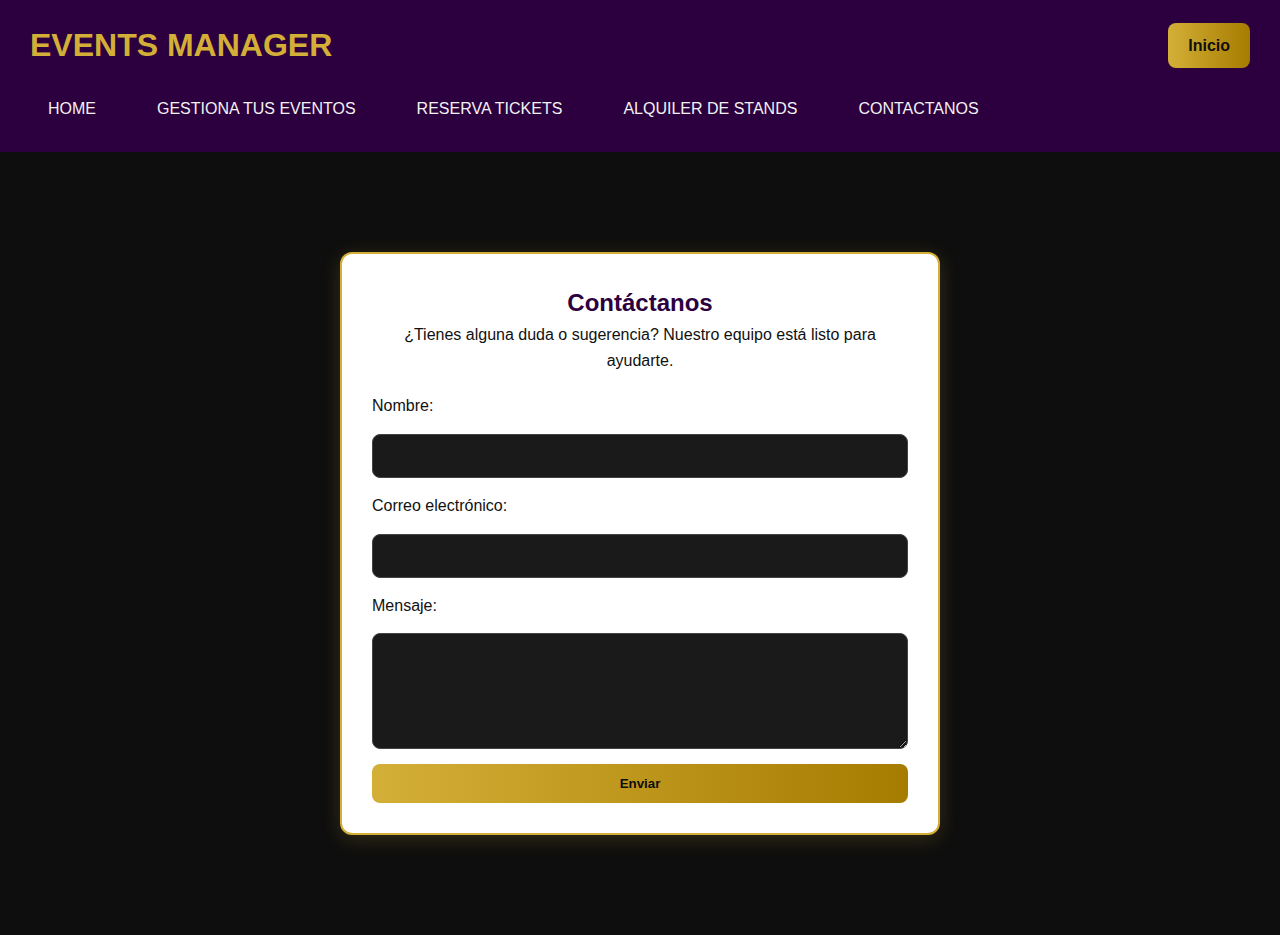
<file: contacto.html>
<!DOCTYPE html>
<html lang="es">
<head>
  <meta charset="UTF-8" />
  <meta name="viewport" content="width=device-width, initial-scale=1.0"/>
  <title>Contacto - Events Manager</title>
  <link rel="stylesheet" href="styles.css" />
</head>
<body>
  <header class="main-header">
    <div class="header-top">
      <span class="logo">EVENTS MANAGER</span>
      <a href="home.html" class="login-button">Inicio</a>
    </div>
    <nav class="navbar">
      <a href="home.html" id="menu-home">HOME</a>
      <a href="gestionEventos.html" id="menu-gestion">GESTIONA TUS EVENTOS</a>
      <a href="tickets.html" id="menu-tickets">RESERVA TICKETS</a>
      <a href="espacios.html" id="menu-espacios">ALQUILER DE STANDS</a>
      <a href="contacto.html" id="menu-contacto">CONTACTANOS</a>
    </nav>
  </header>

  <section class="section-dark">
    <div class="card-centered">
      <h2 style="text-align:center; color:#2c003e;">Contáctanos</h2>
      <p style="text-align:center; margin-bottom: 20px;">¿Tienes alguna duda o sugerencia? Nuestro equipo está listo para ayudarte.</p>
      <form class="contact-form">
        <label for="nombre">Nombre:</label>
        <input type="text" id="nombre" name="nombre" required />

        <label for="correo">Correo electrónico:</label>
        <input type="email" id="correo" name="correo" required />

        <label for="mensaje">Mensaje:</label>
        <textarea id="mensaje" name="mensaje" rows="5" required></textarea>

        <button type="submit" class="btn-gold">Enviar</button>
      </form>
    </div>
  </section>

  <script>
    document.addEventListener("DOMContentLoaded", () => {
      const user = JSON.parse(localStorage.getItem("loggedInUser"));
      if (user && user.tipo) {
        if (user.tipo === "asistente") {
          ocultar("menu-gestion");
          ocultar("menu-espacios");
        } else if (user.tipo === "staff") {
          ocultar("menu-gestion");
          ocultar("menu-tickets");
          ocultar("menu-espacios");
        }
        // gestor no oculta nada
      }

      function ocultar(id) {
        const el = document.getElementById(id);
        if (el) el.style.display = "none";
      }
    });
  </script>
</body>
</html>
</file>
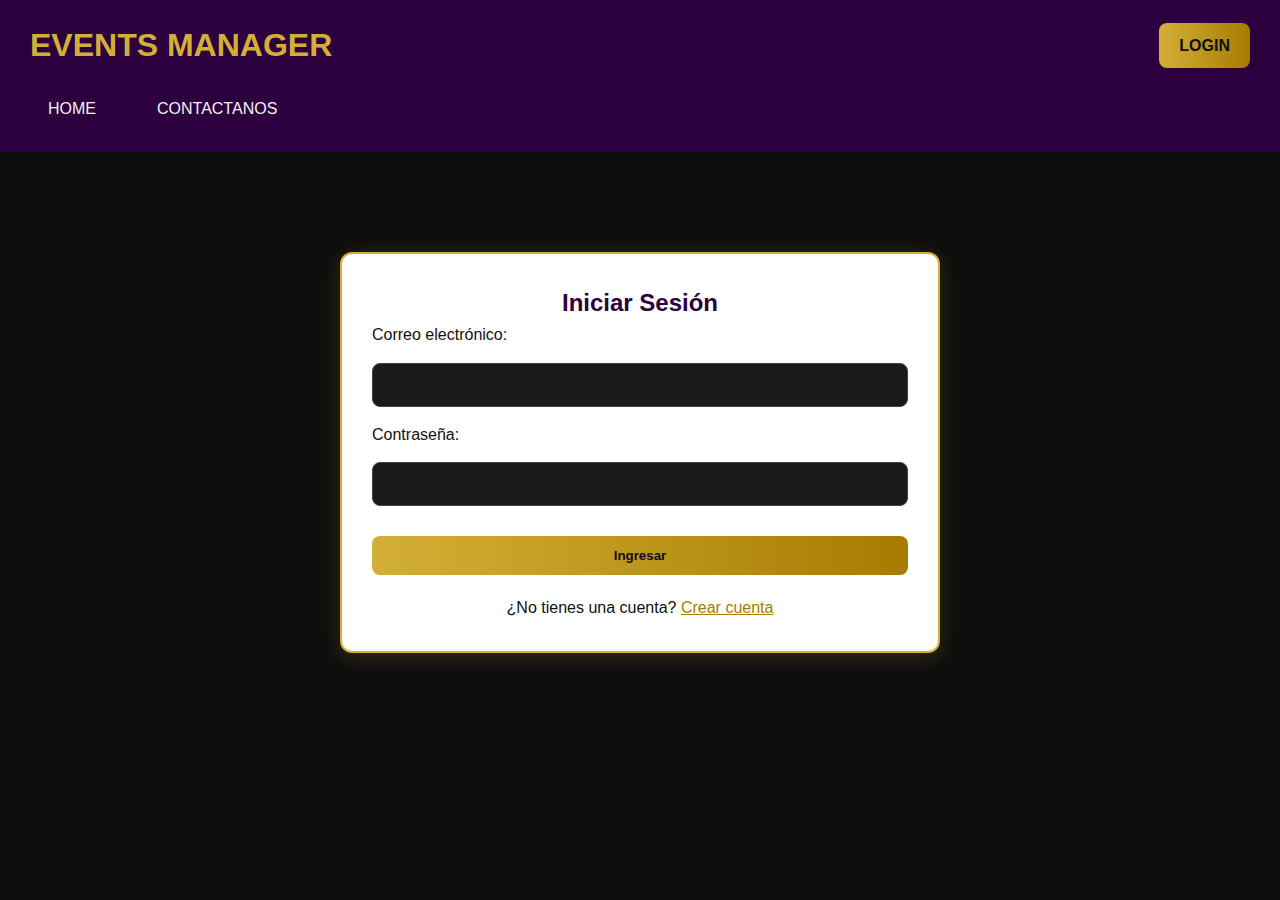
<file: espacios.html>
<!DOCTYPE html>
<html lang="es">
<head>
  <meta charset="UTF-8" />
  <meta name="viewport" content="width=device-width, initial-scale=1.0"/>
  <title>Gestión de Espacios - Events Manager</title>
  <link rel="stylesheet" href="styles.css" />
  <script defer src="espacios.js"></script>
</head>
<body>
  <header class="main-header">
    <div class="header-top">
      <span class="logo">EVENTS MANAGER</span>
      <a href="home.html" class="login-button">Volver al inicio</a>
    </div>
    <nav class="navbar">
      <a href="index.html" id="menu-home">HOME</a>
      <a href="gestionEventos.html" id="menu-gestion">EVENTOS</a>
      <a href="tickets.html" id="menu-tickets">TICKETS</a>
      <a href="espacios.html" id="menu-espacios">ALQUILER DE STANDS</a>
      <a href="contacto.html" id="menu-contacto">CONTACTO</a>
    </nav>
  </header>

  <section class="section-dark">
    <div class="gestion-layout expand-layout" id="gestionLayout">
      
      <!-- Lista de stands -->
      <div class="gestion-lista card-centered">
        <h2 style="text-align:center; color:#2c003e;">Stands del Evento</h2>

        <div id="btn-contenedor" style="text-align:center; margin-bottom:20px;">
          <button id="nuevoStandBtn" class="btn-gold">➕ NUEVO STAND</button>
        </div>

        <!-- Código de privilegio (STAFF) -->
        <div id="codigoPanel" class="card-centered hidden" style="margin-top: 30px; max-width: 400px;">
          <h3 style="color:#2c003e;">Usar Código de Privilegio</h3>
          <label for="inputCodigoPrivilegio">Código (8 caracteres):</label>
          <input type="text" id="inputCodigoPrivilegio" maxlength="8" style="text-transform: uppercase;" />
          <button onclick="verificarCodigoPrivilegio()" class="btn-gold" style="margin-top:10px;">Validar</button>
          <p id="resultadoCodigo" style="margin-top: 10px; font-weight: bold;"></p>
        </div>

      <!-- STAFF: panel de edición actualizado -->
<div id="staffEditPanel" class="card-centered hidden" style="margin-top: 30px; max-width: 600px;">
  <h3 style="color:#2c003e;">Stand Asignado</h3>
  <p><strong>Stand:</strong> <span id="staffStandNombre"></span></p>
  <p><strong>Evento:</strong> <span id="staffStandEvento"></span></p>

  <label for="staffDescripcionNueva">Descripción:</label>
  <textarea id="staffDescripcionNueva" rows="3" disabled></textarea>

  <div style="margin-top: 15px; display: flex; flex-wrap: wrap; gap: 10px;">
    <button onclick="habilitarEdicionStaff()" class="btn-gold">✏️ Editar descripción</button>
    <button id="btnGuardarStaffDesc" class="btn-gold hidden" onclick="guardarDescripcionStaff()">💾 Guardar Cambios</button>
    <button id="btnCancelarEdicion" class="btn hidden" onclick="cancelarEdicionStaff()">Cancelar</button>
    <button onclick="toggleListaParticipantes()" class="btn-gold">👥 Ver Participantes</button>
    <button onclick="cancelarInscripcion()" class="btn">❌ Cancelar Inscripción</button>
  </div>

  <p id="staffGuardarResultado" style="margin-top:10px; font-weight:bold;"></p>
</div>


        <!-- Panel de participantes del stand (solo staff) -->
        <div id="panelParticipantes" class="card-centered hidden" style="margin-top: 30px; max-width: 700px;">
          <h3 style="text-align:center; color:#2c003e;">Usuarios en tu Stand</h3>
          <div id="usuariosEnStand" class="ticket-grid"></div>
          <div style="text-align:center; margin-top:15px;">
            <button onclick="toggleListaParticipantes()" class="btn">Cerrar</button>
          </div>
        </div>

        <!-- Vista de tarjetas de stands -->
        <div id="standListContainer" class="ticket-grid">
          <!-- Se llena desde JS -->
        </div>
      </div>

      <!-- Formulario gestor -->
      <div id="standFormPanel" class="gestion-form card-centered hidden">
        <h3 style="text-align:center; color:#2c003e;">Nuevo Stand</h3>

        <label for="standNombre">Nombre o número del stand:</label>
        <input type="text" id="standNombre" required />

        <label for="standTipo">Tipo / temática:</label>
        <input type="text" id="standTipo" required />

        <label for="standDescripcion">Descripción:</label>
        <textarea id="standDescripcion" rows="3" required></textarea>

        <label for="standEvento">Asociar a evento:</label>
        <select id="standEvento"></select>

        <div id="privilegeCodeField">
          <label for="standPrivilegio">Código de privilegio (8 caracteres):</label>
          <input type="text" id="standPrivilegio" maxlength="8" pattern="[A-Za-z0-9]{8}" title="8 caracteres alfanuméricos"/>
        </div>

        <div style="display:flex; justify-content:space-between; margin-top:20px;">
          <button id="guardarStandBtn" class="btn-gold">Guardar Stand</button>
          <button type="button" onclick="cerrarFormularioStand()" class="btn">Cancelar</button>
        </div>
      </div>
    </div>
  </section>

  <script>
    function ocultar(id) {
      const el = document.getElementById(id);
      if (el) el.style.display = "none";
    }

    function toggleListaParticipantes() {
      const panel = document.getElementById("panelParticipantes");
      if (panel.classList.contains("hidden")) {
        cargarParticipantesStand();
        panel.classList.remove("hidden");
      } else {
        panel.classList.add("hidden");
      }
    }

    function cargarParticipantesStand() {
      const user = JSON.parse(localStorage.getItem("loggedInUser"));
      const asignaciones = JSON.parse(localStorage.getItem("asignacionesStaff")) || [];
      const lista = document.getElementById("usuariosEnStand");
      lista.innerHTML = "";

      const miAsignacion = asignaciones.find(a => a.email === user.email);
      if (!miAsignacion) {
        lista.innerHTML = "<p>No estás asignado a ningún stand.</p>";
        return;
      }

      const mismos = asignaciones.filter(a =>
        a.stand === miAsignacion.stand && a.evento === miAsignacion.evento
      );

      mismos.forEach(m => {
        const div = document.createElement("div");
        div.className = "ticket-card";
        div.innerHTML = `
          <p><strong>Usuario:</strong> ${m.email.split("@")[0]}</p>
          <p><strong>Correo:</strong> ${m.email}</p>
        `;
        lista.appendChild(div);
      });
    }
  </script>
</body>
</html>
</file>
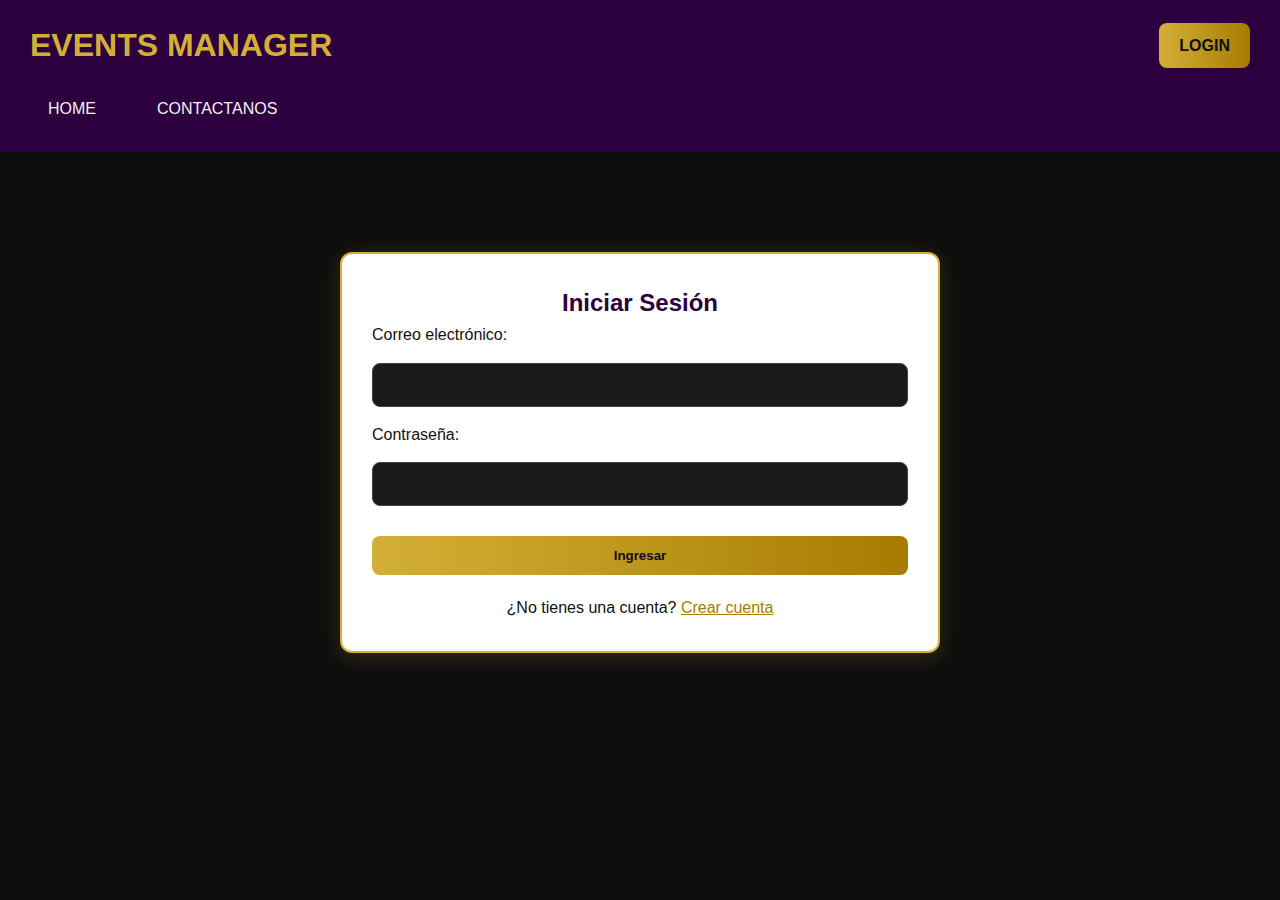
<file: gestionEventos.html>
<!DOCTYPE html>
<html lang="es">
<head>
  <meta charset="UTF-8" />
  <meta name="viewport" content="width=device-width, initial-scale=1.0"/>
  <title>Gestión de Eventos</title>
  <link rel="stylesheet" href="styles.css" />
  <script defer src="datosEventos.js"></script>
</head>
<body>
  <header class="main-header">
    <div class="header-top">
      <span class="logo">EVENTS MANAGER</span>
      <a href="#" onclick="logout()" class="login-button">Cerrar Sesión</a>
    </div>
    <nav class="navbar">
      <a href="index.html" id="menu-home">HOME</a>
      <a href="gestionEventos.html" id="menu-gestion">GESTIONA TUS EVENTOS</a>
      <a href="tickets.html" id="menu-tickets">RESERVA TICKETS</a>
      <a href="espacios.html" id="menu-espacios">ALQUILER DE STANDS</a>
      <a href="contacto.html" id="menu-contacto">CONTACTANOS</a>
    </nav>
  </header>

  <section class="section-dark">
    <div class="gestion-layout" id="gestionLayout">
      <!-- Lista de eventos -->
      <div class="gestion-lista card-centered">
        <h2 style="text-align:center; color:#2c003e;">Gestión de Eventos</h2>
        <div style="text-align:center; margin-bottom:20px;">
          <button id="newEventBtn" class="btn-gold">➕ NUEVO EVENTO</button>
        </div>
        <div id="eventListContainer" class="ticket-grid">
          <!-- Eventos cargan aquí -->
        </div>
      </div>

      <!-- Formulario lateral -->
      <div id="formPanel" class="gestion-form card-centered hidden">
        <h3 style="text-align: center; color: #2c003e;" id="formTitle">Nuevo Evento</h3>

        <label for="eventName">Nombre del evento:</label>
        <input type="text" id="eventName" />

        <label for="eventDate">Fecha:</label>
        <input type="date" id="eventDate" />

        <label for="eventLocation">Ubicación:</label>
        <input type="text" id="eventLocation" />

        <label for="eventCapacity">Capacidad:</label>
        <input type="number" id="eventCapacity" />

<label for="eventPrice">Precio por ticket ($):</label>
<input type="number" id="eventPrice" min="0" step="1000" required />


        <div style="display: flex; justify-content: space-between; margin-top: 20px;">
          <button id="saveEventBtn" class="btn-gold">Guardar</button>
          <button type="button" onclick="closeForm()" class="btn">Cancelar</button>
        </div>
      </div>
    </div>
  </section>

  <script>
    document.addEventListener("DOMContentLoaded", () => {
      const user = JSON.parse(localStorage.getItem("loggedInUser"));

      // Protección de acceso
      if (!user || user.tipo !== "gestor") {
        alert("Acceso restringido. Solo disponible para gestores.");
        window.location.href = "login.html";
        return;
      }

      // Adaptar menú si se desea (incluso para reutilización)
      const tipo = user.tipo;
      if (tipo === "asistente") {
        ocultar("menu-gestion");
        ocultar("menu-espacios");
      } else if (tipo === "staff") {
        ocultar("menu-gestion");
        ocultar("menu-tickets");
        ocultar("menu-espacios");
      }

      function ocultar(id) {
        const el = document.getElementById(id);
        if (el) el.style.display = "none";
      }
    });

    // Cierre de sesión global
    function logout() {
      localStorage.removeItem("loggedInUser");
      window.location.href = "login.html";
    }
  </script>
</body>
</html>
</file>
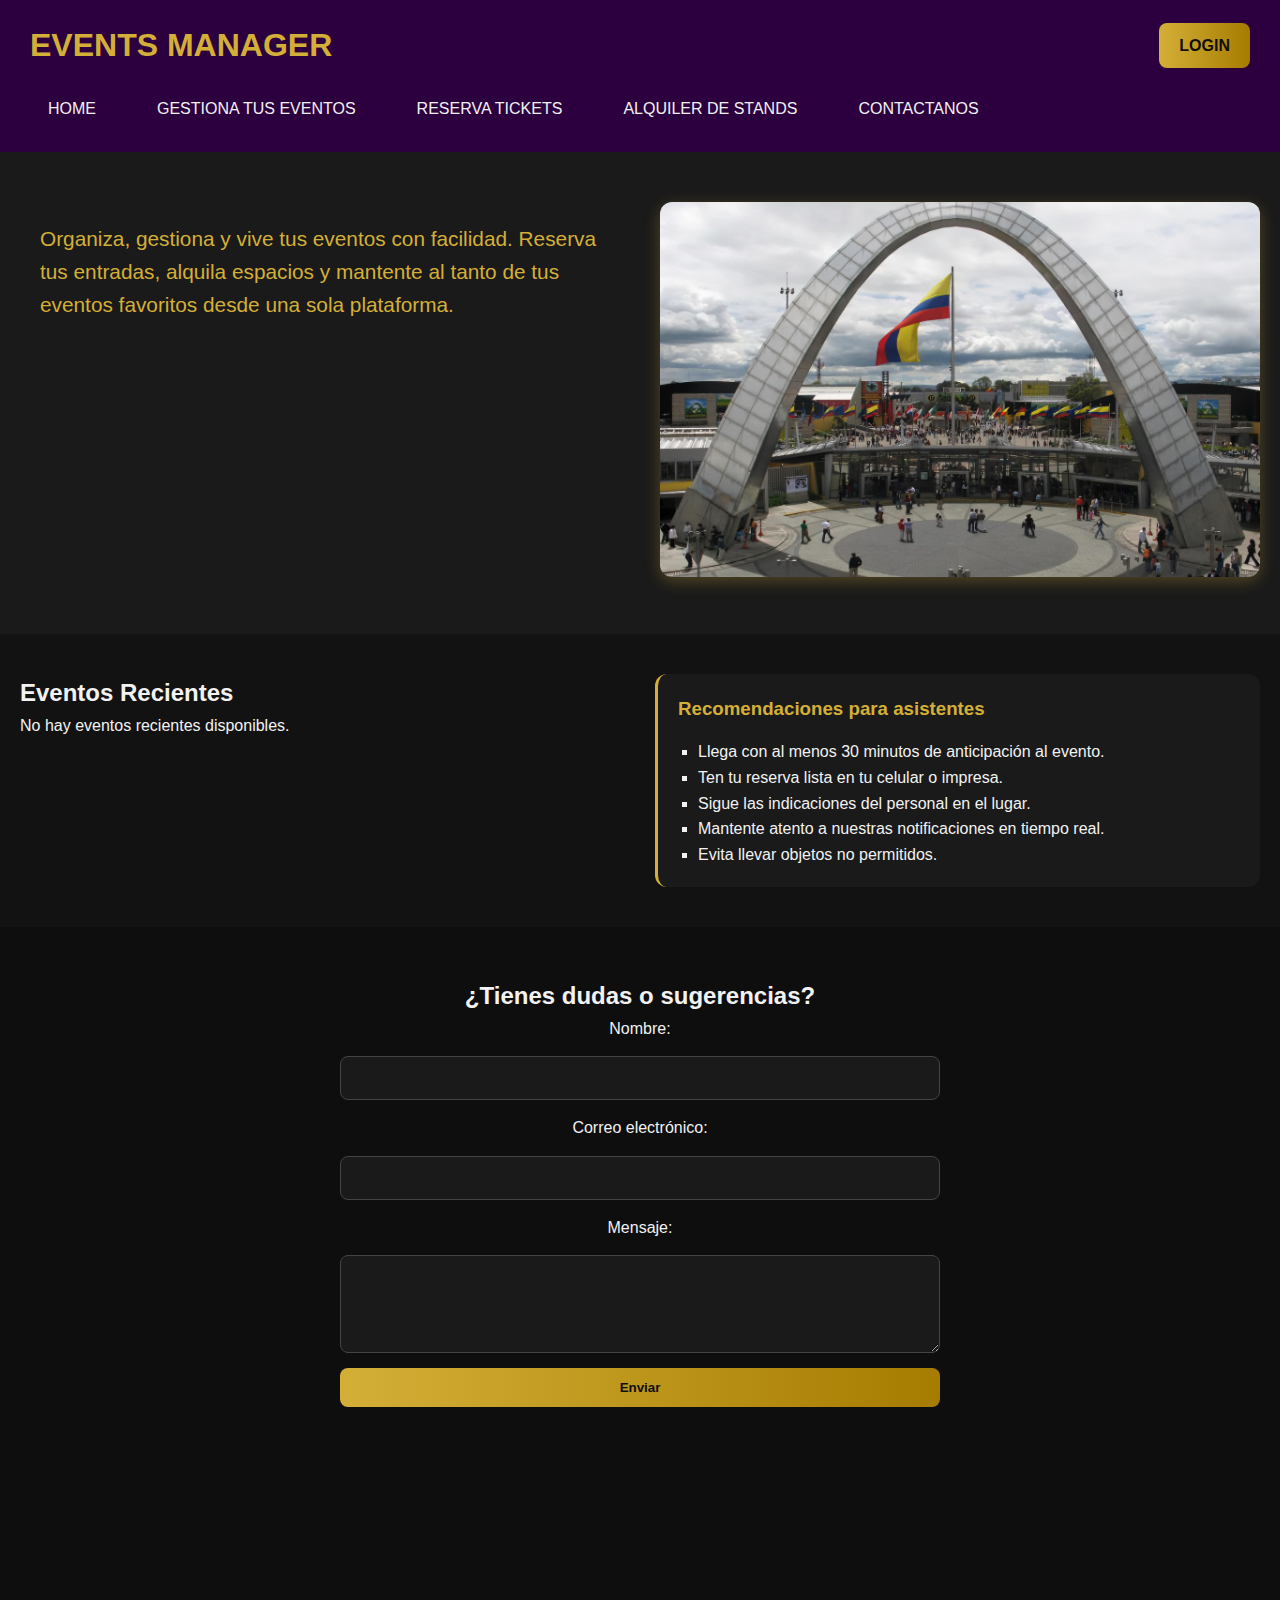
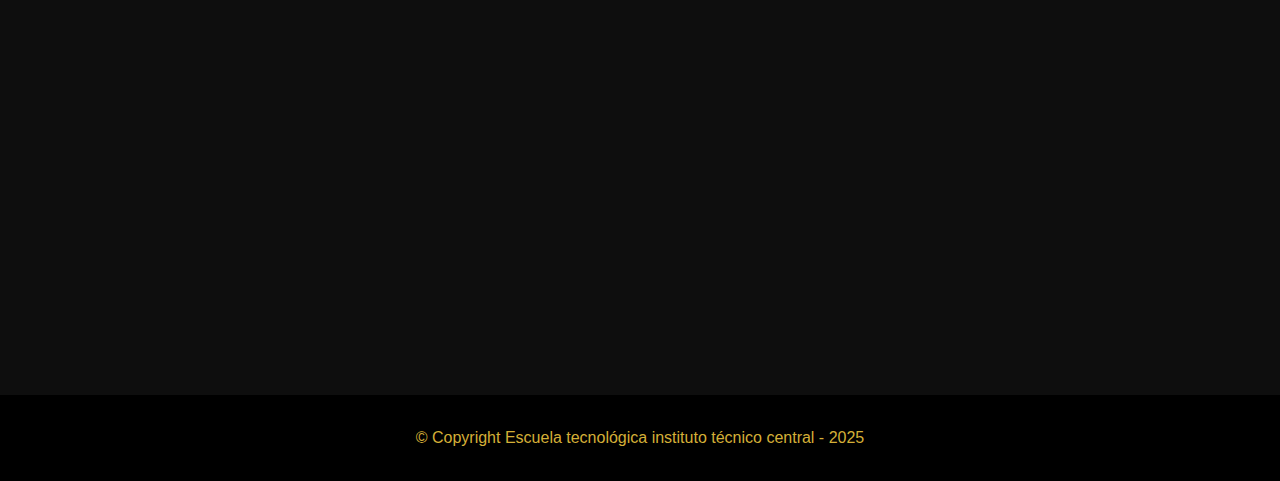
<file: home.html>
<!DOCTYPE html>
<html lang="es">
<head>
  <meta charset="UTF-8">
  <meta name="viewport" content="width=device-width, initial-scale=1.0">
  <title>Inicio - Events Manager</title>
  <link rel="stylesheet" href="styles.css">
</head>
<body>
  <header class="main-header">
    <div class="header-top">
      <span class="logo">EVENTS MANAGER</span>
      <a href="login.html" id="btn-login" class="login-button">LOGIN</a>
      <a href="#" id="btn-logout" class="login-button hidden" onclick="logout()">CERRAR SESIÓN</a>
    </div>
    <nav class="navbar">
      <a href="home.html" id="menu-home">HOME</a>
      <a href="gestionEventos.html" id="menu-gestion">GESTIONA TUS EVENTOS</a>
      <a href="tickets.html" id="menu-tickets">RESERVA TICKETS</a>
      <a href="espacios.html" id="menu-espacios">ALQUILER DE STANDS</a>
      <a href="contacto.html" id="menu-contacto">CONTACTANOS</a>
    </nav>
  </header>

  <main>
    <section class="main-section">
      <div class="main-content">
        <p>Organiza, gestiona y vive tus eventos con facilidad. Reserva tus entradas, alquila espacios y mantente al tanto de tus eventos favoritos desde una sola plataforma.</p>
      </div>
      <div class="main-image">
        <img src="colferias.jpeg" alt="Imagen de evento" />
      </div>
    </section>

    <section class="event-recommendation-section">
      <div class="recent-events-side">
        <h2>Eventos Recientes</h2>
        <div id="eventos-recientes"></div>
      </div>
      <div class="recommendations-side">
        <h3>Recomendaciones para asistentes</h3>
        <ul>
          <li>Llega con al menos 30 minutos de anticipación al evento.</li>
          <li>Ten tu reserva lista en tu celular o impresa.</li>
          <li>Sigue las indicaciones del personal en el lugar.</li>
          <li>Mantente atento a nuestras notificaciones en tiempo real.</li>
          <li>Evita llevar objetos no permitidos.</li>
        </ul>
      </div>
    </section>
  </main>

  <section class="dynamic-contact">
    <h2>¿Tienes dudas o sugerencias?</h2>
    <form class="contact-form">
      <label for="nombre">Nombre:</label>
      <input type="text" id="nombre" required>

      <label for="correo">Correo electrónico:</label>
      <input type="email" id="correo" required>

      <label for="mensaje">Mensaje:</label>
      <textarea id="mensaje" rows="4" required></textarea>

      <button type="submit" class="btn-gold">Enviar</button>
    </form>
  </section>

  <div class="mapa-contenido">
    <iframe 
      src="https://www.google.com/maps/embed?pb=!1m18!1m12!1m3!1d5147.230154686905!2d-74.08446072398716!3d4.605773895368873!2m3!1f0!2f0!3f0!3m2!1i1024!2i768!4f13.1!3m3!1m2!1s0x8e3f990b42c7eef9%3A0x5b12d88c5771b84e!2sEscuela%20Tecnol%C3%B3gica%20Instituto%20T%C3%A9cnico%20Central!5e1!3m2!1ses!2sco!4v1748054625060!5m2!1ses!2sco" 
      width="600" height="450" style="border:0;" allowfullscreen="" loading="lazy">
    </iframe>
  </div>

  <footer class="footer">
    <div class="footer-content">
      <p>© Copyright <span>Escuela tecnológica instituto técnico central</span> - 2025</p>
    </div>
  </footer>

  <script>
    document.addEventListener("DOMContentLoaded", () => {
      const container = document.getElementById("eventos-recientes");
      const eventos = JSON.parse(localStorage.getItem("eventos")) || [];
      const reservas = JSON.parse(localStorage.getItem("reservas")) || [];

      if (eventos.length === 0) {
        container.innerHTML = "<p>No hay eventos recientes disponibles.</p>";
        return;
      }

      container.innerHTML = "";

      eventos.forEach((evento) => {
        const reservados = reservas
          .filter(r => r.eventName === evento.name)
          .reduce((acc, r) => acc + r.cantidad, 0);

        const disponibles = evento.capacity - reservados;

        const div = document.createElement("div");
        div.classList.add("event-card");

        div.innerHTML = `
          <h4 style="color: #2c003e;">${evento.name}</h4>
          <p><strong>Fecha:</strong> ${evento.date}</p>
          <p><strong>Lugar:</strong> ${evento.location}</p>
          <p><strong>Capacidad:</strong> ${evento.capacity}</p>
          <p><strong>Disponibles:</strong> ${Math.max(0, disponibles)}</p>
          ${
            disponibles > 0
              ? `<a href="tickets.html" class="btn-gold" style="margin-top:10px; display:inline-block;">Reservar Tickets</a>`
              : `<p style="color: red; font-weight: bold;">🎟️ Evento agotado</p>`
          }
        `;

        container.appendChild(div);
      });

      // === Menús por tipo de usuario ===
      const session = JSON.parse(localStorage.getItem("loggedInUser"));
      const menuGestion = document.getElementById("menu-gestion");
      const menuTickets = document.getElementById("menu-tickets");
      const menuEspacios = document.getElementById("menu-espacios");
      const loginBtn = document.getElementById("btn-login");
      const logoutBtn = document.getElementById("btn-logout");

      if (session) {
        loginBtn.classList.add("hidden");
        logoutBtn.classList.remove("hidden");

        switch (session.tipo) {
          case "gestor":
            // ve todo
            break;
          case "asistente":
            menuGestion.style.display = "none";
            break;
          case "staff":
            menuGestion.style.display = "none";
            menuTickets.style.display = "none";
            break;
        }
      } else {
        menuGestion.style.display = "none";
        menuTickets.style.display = "none";
        menuEspacios.style.display = "none";
        loginBtn.classList.remove("hidden");
        logoutBtn.classList.add("hidden");
      }
    });

    function logout() {
      localStorage.removeItem("loggedInUser");
      window.location.href = "home.html";
    }
  </script>
</body>
</html>
</file>
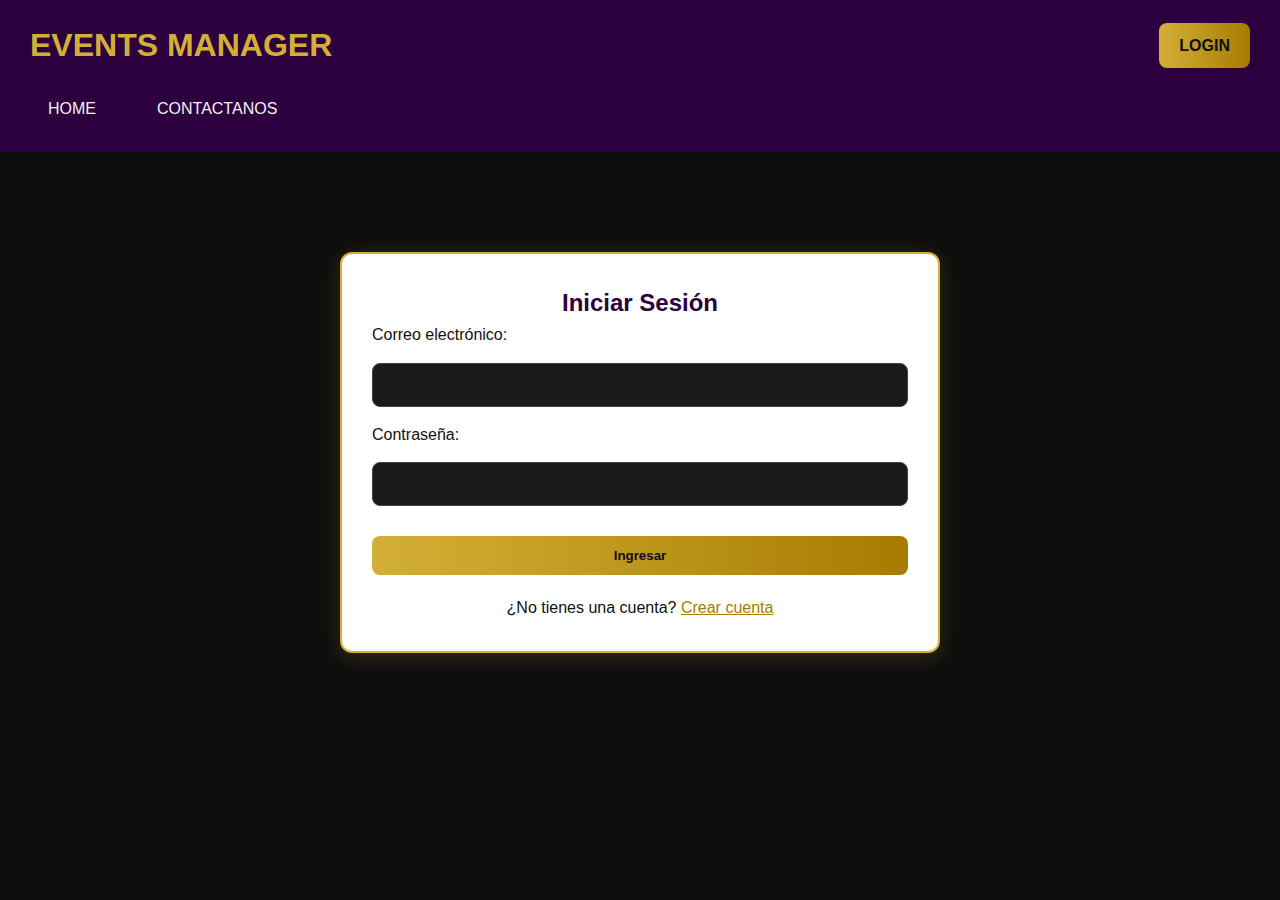
<file: login.html>
<!DOCTYPE html>
<html lang="es">
<head>
  <meta charset="UTF-8" />
  <meta name="viewport" content="width=device-width, initial-scale=1.0"/>
  <title>Login - Events Manager</title>
  <link rel="stylesheet" href="styles.css" />
</head>
<body>
  <header class="main-header">
    <div class="header-top">
      <span class="logo">EVENTS MANAGER</span>
      <a href="login.html" class="login-button">LOGIN</a>
    </div>
    <nav class="navbar">
      <a href="home.html" id="menu-home">HOME</a>
      <a href="gestionEventos.html" id="menu-gestion">GESTIONA TUS EVENTOS</a>
      <a href="tickets.html" id="menu-tickets">RESERVA TICKETS</a>
      <a href="espacios.html" id="menu-espacios">ALQUILER DE STANDS</a>
      <a href="contacto.html" id="menu-contacto">CONTACTANOS</a>
    </nav>
  </header>

  <section class="section-dark">
    <div class="card-centered">
      <h2 style="text-align: center; color: #2c003e;">Iniciar Sesión</h2>
      <form id="loginForm" class="contact-form" onsubmit="return loginUsuario(event)">
        <label for="email">Correo electrónico:</label>
        <input type="email" id="email" name="email" required />

        <label for="password">Contraseña:</label>
        <input type="password" id="password" name="password" required />

        <p id="loginError" style="color: red; font-weight: bold;"></p>

        <button type="submit" class="btn-gold">Ingresar</button>
      </form>
      <p style="text-align: center; margin-top: 20px;">
        ¿No tienes una cuenta? <a href="nuevaCuenta.html" style="color: #a67c00;">Crear cuenta</a>
      </p>
    </div>
  </section>

  <script src="script.js" defer></script>

  <script>
    // Ocultar menús según rol si ya hay sesión (por ejemplo, si alguien vuelve al login sin cerrar sesión)
    document.addEventListener("DOMContentLoaded", () => {
      const user = JSON.parse(localStorage.getItem("loggedInUser"));
      if (user && user.tipo) {
        if (user.tipo === "asistente") {
          ocultar("menu-gestion");
          ocultar("menu-espacios");
        } else if (user.tipo === "staff") {
          ocultar("menu-gestion");
          ocultar("menu-tickets");
          ocultar("menu-espacios");
        }
        // gestor ve todo
      }

      function ocultar(id) {
        const el = document.getElementById(id);
        if (el) el.style.display = "none";
      }
    });
  </script>
</body>
</html>
</file>
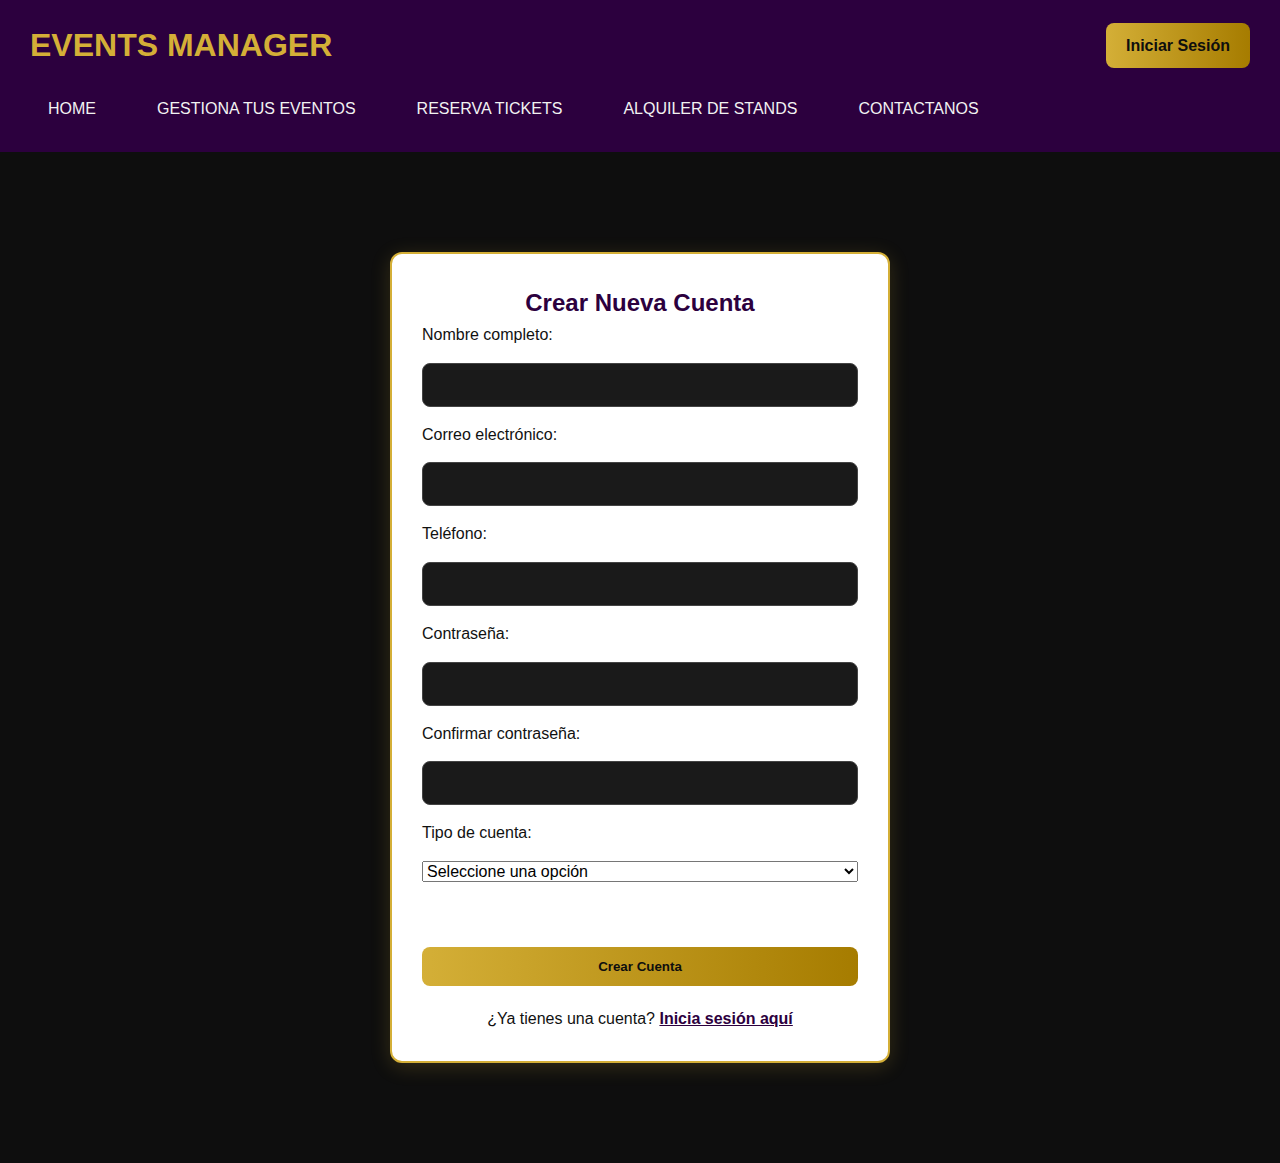
<file: nuevaCuenta.html>
<!DOCTYPE html>
<html lang="es">
<head>
  <meta charset="UTF-8" />
  <meta name="viewport" content="width=device-width, initial-scale=1.0"/>
  <title>Crear Cuenta - Events Manager</title>
  <link rel="stylesheet" href="styles.css" />
</head>
<body>
  <header class="main-header">
    <div class="header-top">
      <span class="logo">EVENTS MANAGER</span>
      <a href="login.html" class="login-button">Iniciar Sesión</a>
    </div>
   <nav class="navbar">
  <a href="index.html" id="menu-home">HOME</a>
  <a href="gestionEventos.html" id="menu-gestion">GESTIONA TUS EVENTOS</a>
  <a href="tickets.html" id="menu-tickets">RESERVA TICKETS</a>
  <a href="espacios.html" id="menu-espacios">ALQUILER DE STANDS</a>
  <a href="contacto.html" id="menu-contacto">CONTACTANOS</a>
</nav>
  </header>

  <section class="section-dark">
    <div class="card-centered" style="max-width: 500px;">
      <h2 style="text-align:center; color:#2c003e;">Crear Nueva Cuenta</h2>

      <form id="registerForm" class="contact-form">
        <label for="nombre">Nombre completo:</label>
        <input type="text" id="nombre" name="nombre" required />

        <label for="newEmail">Correo electrónico:</label>
        <input type="email" id="newEmail" name="email" required />

        <label for="telefono">Teléfono:</label>
        <input type="text" id="telefono" name="telefono" required />

        <label for="newPassword">Contraseña:</label>
        <input type="password" id="newPassword" name="password" required />

        <label for="confirmPassword">Confirmar contraseña:</label>
        <input type="password" id="confirmPassword" name="confirmPassword" required />

        <label for="newTipo">Tipo de cuenta:</label>
        <select id="newTipo" name="tipo" required>
          <option value="">Seleccione una opción</option>
          <option value="gestor">👔 Gestor / Empresario</option>
          <option value="asistente">🎟️ Asistente / Visitante</option>
          <option value="staff">🔧 Staff / Operativo</option>
        </select>

        <p id="formError" style="color: red; font-weight: bold; margin-top: 10px;"></p>
        <p id="formSuccess" style="color: green; font-weight: bold; margin-top: 10px;"></p>

        <button type="submit" class="btn-gold">Crear Cuenta</button>
      </form>

      <p style="text-align:center; margin-top:20px;">
        ¿Ya tienes una cuenta? <a href="login.html" style="color: #2c003e; font-weight: bold;">Inicia sesión aquí</a>
      </p>
    </div>
  </section>

  <script>
    document.addEventListener('DOMContentLoaded', () => {
      const form = document.getElementById('registerForm');
      const errorBox = document.getElementById('formError');
      const successBox = document.getElementById('formSuccess');

      form.addEventListener('submit', (e) => {
        e.preventDefault();

        const nombre = form.nombre.value.trim();
        const email = document.getElementById("newEmail").value.trim();
        const telefono = form.telefono.value.trim();
        const pass = document.getElementById("newPassword").value;
        const confirm = form.confirmPassword.value;
        const tipo = document.getElementById("newTipo").value;

        if (!nombre || nombre.length < 3) return mostrarError("El nombre debe tener al menos 3 caracteres.");
        if (!email || !/^[^@\s]+@[^@\s]+\.[^@\s]+$/.test(email)) return mostrarError("Correo electrónico inválido.");
        if (!telefono || !/^\d{10}$/.test(telefono)) return mostrarError("Teléfono inválido (10 dígitos).");
        if (!pass || pass.length < 6) return mostrarError("Contraseña mínima de 6 caracteres.");
        if (pass !== confirm) return mostrarError("Las contraseñas no coinciden.");
        if (!tipo) return mostrarError("Selecciona un tipo de cuenta.");

        // Verificamos que el usuario no exista
        const usersDB = JSON.parse(localStorage.getItem("usersDB")) || [];
        if (usersDB.find(u => u.email === email)) {
          return mostrarError("Este correo ya está registrado.");
        }

        // Guardar nuevo usuario
        const nuevoUsuario = { nombre, email, telefono, password: pass, tipo };
        usersDB.push(nuevoUsuario);
        localStorage.setItem("usersDB", JSON.stringify(usersDB));
        localStorage.setItem("loggedInUser", JSON.stringify(nuevoUsuario));

        form.reset();
        mostrarExito("✅ Cuenta registrada correctamente. Redirigiendo...");

        setTimeout(() => {
          if (tipo === "gestor") {
            location.href = "gestionEventos.html";
          } else if (tipo === "asistente") {
            location.href = "tickets.html";
          } else {
            location.href = "home.html";
          }
        }, 1500);
      });

      function mostrarError(msg) {
        errorBox.textContent = msg;
        successBox.textContent = "";
      }

      function mostrarExito(msg) {
        successBox.textContent = msg;
        errorBox.textContent = "";
      }
    });
  </script>
</body>
</html>
</file>
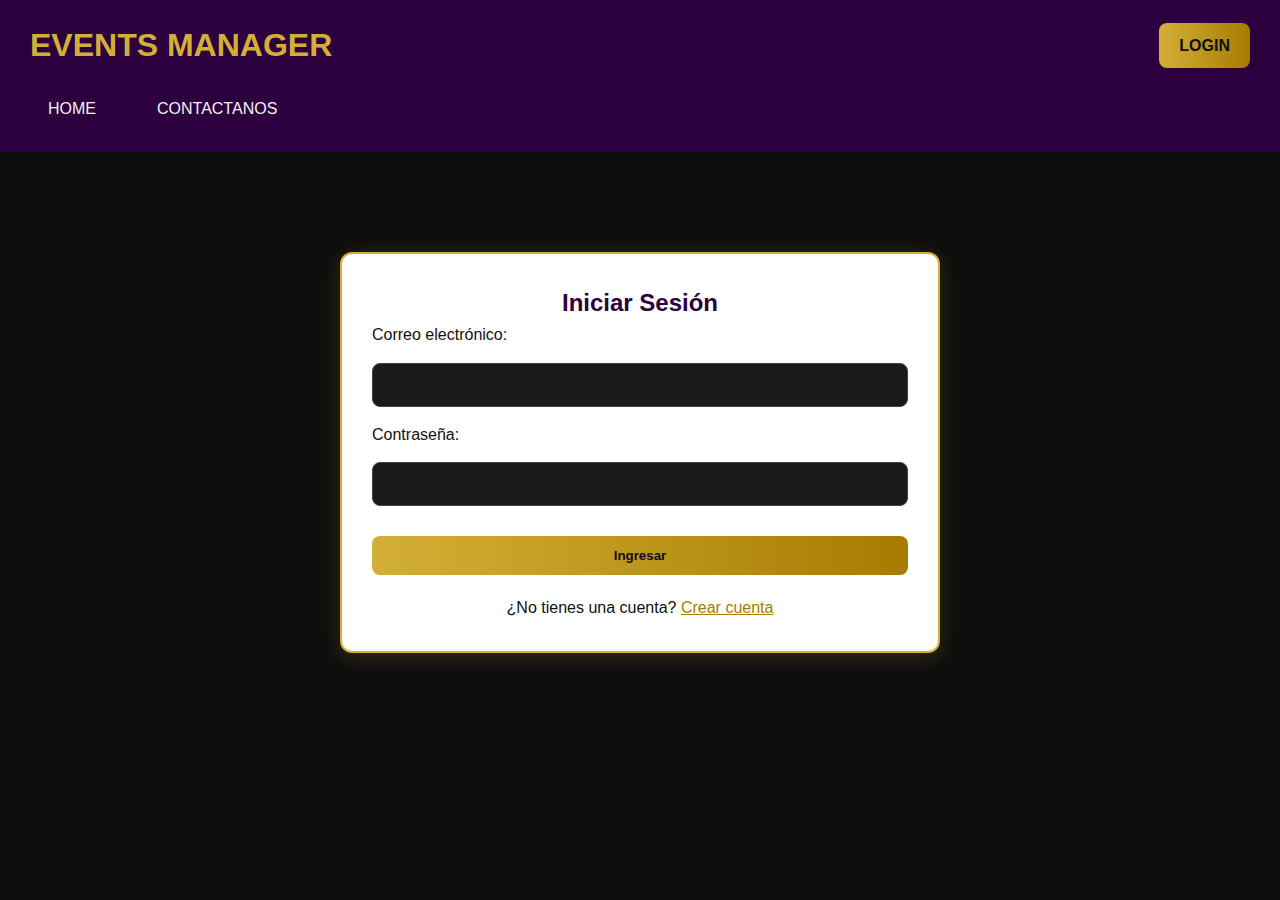
<file: pago.html>
<!DOCTYPE html>
<html lang="es">
<head>
  <meta charset="UTF-8" />
  <meta name="viewport" content="width=device-width, initial-scale=1.0"/>
  <title>Zona de Pagos - Events Manager</title>
  <link rel="stylesheet" href="styles.css" />
  <script defer src="pago.js"></script>
</head>
<body>
  <header class="main-header">
    <div class="header-top">
      <span class="logo">EVENTS MANAGER</span>
      <a href="index.html" class="login-button">Inicio</a>
    </div>
    <nav class="navbar">
      <a href="index.html">HOME</a>
      <a href="tickets.html">TICKETS</a>
      <a href="contacto.html">CONTACTO</a>
    </nav>
  </header>

  <section class="section-dark">
    <div class="gestion-layout expand-layout">
      <!-- Resumen -->
      <div class="card-centered" style="flex:1; max-width:500px;">
        <h2 style="text-align:center; color:#2c003e;">Resumen de Compra</h2>
        <div id="resumenPago" style="margin-top:20px;"></div>
      </div>

      <!-- Formulario de pago -->
      <div class="card-centered" style="flex:1; max-width:500px;">
        <h2 style="text-align:center; color:#2c003e;">Método de Pago</h2>
        <form id="formularioPago">
          <label for="metodo">Selecciona un método:</label>
          <select id="metodo" required>
            <option value="">-- Selecciona --</option>
            <option value="pse">💻 PSE</option>
            <option value="efecty">🏪 Efecty</option>
            <option value="tarjeta">💳 Tarjeta de Crédito / Débito</option>
          </select>

          <div id="datosBancarios" style="margin-top:20px;"></div>

          <button type="submit" class="btn-gold" style="margin-top:20px;">Confirmar y Pagar</button>
        </form>
      </div>
    </div>
  </section>
</body>
</html>
</file>
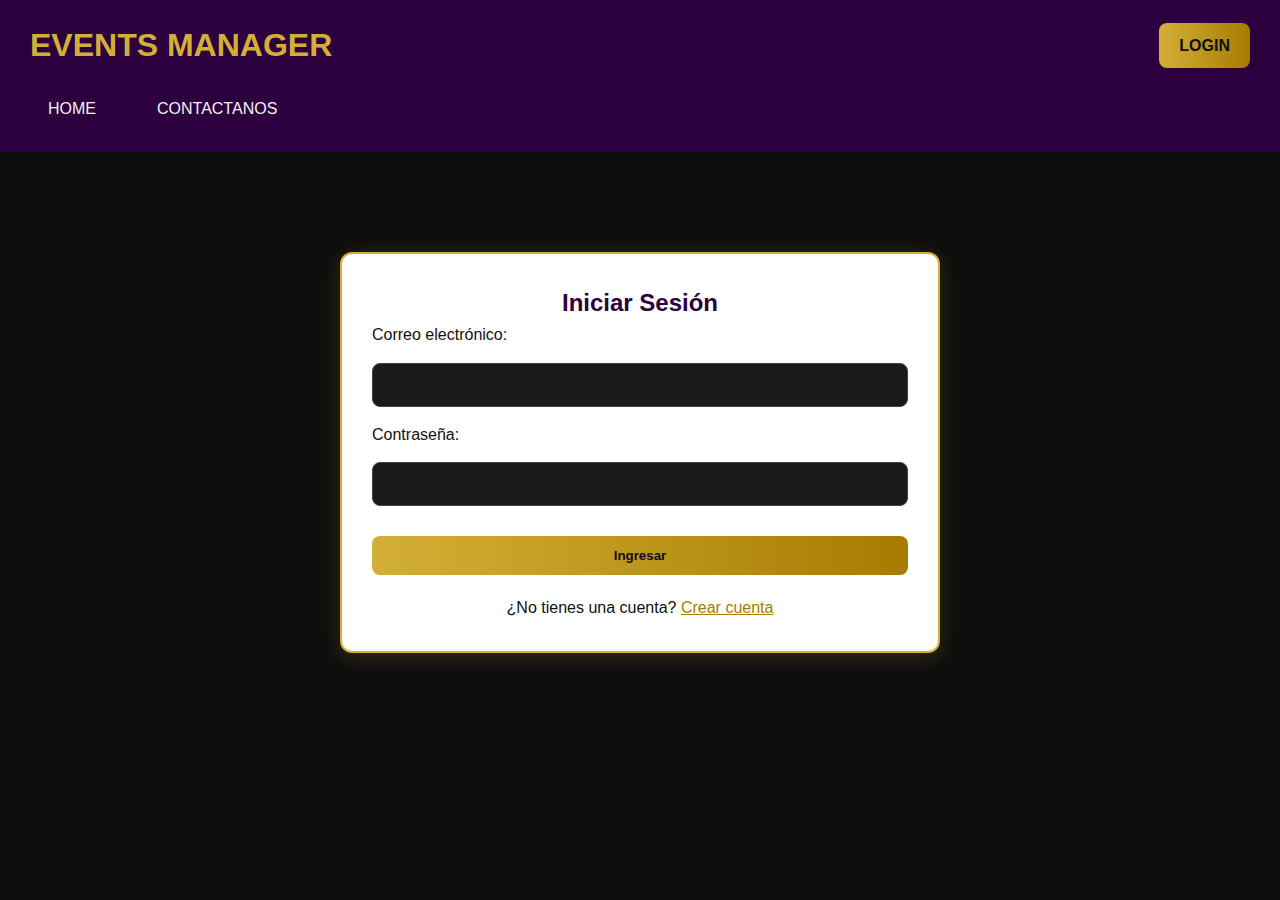
<file: tickets.html>
<!DOCTYPE html>
<html lang="es">
<head>
  <meta charset="UTF-8" />
  <meta name="viewport" content="width=device-width, initial-scale=1.0"/>
  <title>Reserva de Tickets</title>
  <link rel="stylesheet" href="styles.css" />
  <script defer src="tickets.js"></script>
</head>
<body>
  <header class="main-header">
    <div class="header-top">
      <span class="logo">EVENTS MANAGER</span>
      <a href="home.html" class="login-button">Inicio</a>
    </div>
    <nav class="navbar">
      <a href="home.html" id="menu-home">HOME</a>
      <a href="gestionEventos.html" id="menu-gestion">GESTIONA TUS EVENTOS</a>
      <a href="tickets.html" id="menu-tickets">RESERVA TICKETS</a>
      <a href="espacios.html" id="menu-espacios">ALQUILER DE STANDS</a>
      <a href="contacto.html" id="menu-contacto">CONTACTANOS</a>
    </nav>
  </header>

  <section class="section-dark">
    <div class="card-centered" style="max-width: 1000px;">
      <h2 style="text-align: center; color: #d4af37; margin-bottom: 30px;">Tickets Disponibles</h2>
      <div class="ticket-grid" id="eventTicketsContainer">
        <!-- Las tarjetas se insertan dinámicamente desde tickets.js -->
      </div>
    </div>
  </section>

  <script>
    document.addEventListener("DOMContentLoaded", () => {
      const session = JSON.parse(localStorage.getItem("loggedInUser"));

      // Control de acceso (opcional)
      if (!session) {
        alert("Debes iniciar sesión para acceder a la reserva de tickets.");
        window.location.href = "login.html";
        return;
      }

      const tipo = session.tipo;

      // Visibilidad del menú según tipo
      if (tipo === "asistente") {
        ocultar("menu-gestion");
        ocultar("menu-espacios");
      } else if (tipo === "staff") {
        ocultar("menu-gestion");
        ocultar("menu-tickets");
        mostrarOpcionCodigoPrivilegio();
      }
      // gestor ve todo

      function ocultar(id) {
        const el = document.getElementById(id);
        if (el) el.style.display = "none";
      }

      // BONUS: Insertar campo especial si es staff
      function mostrarOpcionCodigoPrivilegio() {
        const contenedor = document.getElementById("eventTicketsContainer");
        const extra = document.createElement("div");
        extra.classList.add("ticket-card");
        extra.innerHTML = `
          <h3 style="color:#2c003e;">Código de Privilegio</h3>
          <p>Ingresa el código otorgado por el gestor para acceder a un stand:</p>
          <input type="text" placeholder="Ej: ABCD1234" maxlength="8" style="padding: 10px; width: 100%; margin-bottom: 10px; border-radius: 6px; border: 1px solid #ccc;">
          <button class="btn-gold">Validar Código</button>
        `;
        contenedor.appendChild(extra);
      }
    });
  </script>
</body>
</html>
</file>
<file: styles.css>
/* === RESETEO GLOBAL === */
* {
  margin: 0;
  padding: 0;
  box-sizing: border-box;
}

body {
  font-family: 'Segoe UI', Tahoma, Geneva, Verdana, sans-serif;
  background-color: #0e0e0e;
  color: #f2f2f2;
  line-height: 1.6;
}

/* === HEADER === */
.main-header {
  background-color: #2c003e;
  padding: 20px 30px;
  box-shadow: 0 2px 10px rgba(212, 175, 55, 0.2);
}

.header-top {
  display: flex;
  justify-content: space-between;
  align-items: center;
  flex-wrap: wrap;
}

.logo {
  font-size: 2rem;
  font-weight: bold;
  color: #d4af37;
}

.login-button {
  background: linear-gradient(to right, #d4af37, #a67c00);
  color: #0e0e0e;
  padding: 10px 20px;
  border-radius: 8px;
  text-decoration: none;
  font-weight: bold;
  transition: background 0.3s ease;
}

.login-button:hover {
  background: linear-gradient(to right, #f2c94c, #d4af37);
}

/* === NAVBAR === */
.navbar {
  margin-top: 15px;
  display: flex;
  gap: 25px;
  flex-wrap: wrap;
}

.navbar a {
  color: #f2f2f2;
  padding: 10px 18px;
  text-decoration: none;
  border-radius: 6px;
  transition: background-color 0.3s ease;
}

.navbar a:hover {
  background-color: #4b0082;
}

/* === SECCIÓN PRINCIPAL === */
.main-section {
  display: grid;
  grid-template-columns: 1fr 1fr;
  padding: 50px 20px;
  background-color: #1a1a1a;
  gap: 40px;
}

.main-content {
  font-size: 1.3rem;
  padding: 20px;
  color: #d4af37;
}

.main-image img {
  width: 100%;
  border-radius: 12px;
  box-shadow: 0 4px 16px rgba(212, 175, 55, 0.3);
}

/* === EVENTOS EN MOSAICO === */
.event-recommendation-section,
.ticket-grid {
  display: grid;
  grid-template-columns: repeat(auto-fit, minmax(280px, 1fr));
  gap: 30px;
  padding: 40px 20px;
  background-color: #121212;
}

.event-card, .ticket-card {
  background-color: #ffffff;
  border: 2px solid #d4af37;
  color: #111;
  padding: 20px;
  border-radius: 12px;
  box-shadow: 0 4px 12px rgba(212, 175, 55, 0.1);
}

/* === RECOMENDACIONES === */
.recommendations-side {
  background-color: #1a1a1a;
  border-left: 3px solid #d4af37;
  padding: 20px;
  border-radius: 12px;
}

.recommendations-side h3 {
  color: #d4af37;
  margin-bottom: 15px;
}

.recommendations-side ul {
  list-style: square;
  padding-left: 20px;
}

/* === BOTONES GENERALES === */
.btn, .btn-gold {
  display: inline-block;
  padding: 12px 20px;
  background: linear-gradient(to right, #d4af37, #a67c00);
  color: #0e0e0e;
  font-weight: bold;
  border: none;
  border-radius: 8px;
  cursor: pointer;
  text-align: center;
  text-decoration: none;
  transition: background 0.3s;
}

.btn:hover, .btn-gold:hover {
  background: linear-gradient(to right, #f2c94c, #d4af37);
}

/* === FORMULARIO DE CONTACTO === */
.dynamic-contact {
  background-color: #0e0e0e;
  padding: 50px 20px;
  text-align: center;
}

.contact-form {
  max-width: 600px;
  margin: auto;
  display: grid;
  gap: 15px;
}

.contact-form input,
.contact-form textarea {
  padding: 12px;
  border: 1px solid #444;
  background-color: #1a1a1a;
  color: #fff;
  border-radius: 8px;
}

/* === ESTILO GLOBAL PARA INPUTS === */
input, textarea, select {
  font-family: inherit;
  font-size: 1rem;
}

/* === CONTENEDORES BLANCOS CENTRADOS === */
.card-centered {
  background-color: #ffffff;
  border: 2px solid #d4af37;
  border-radius: 12px;
  max-width: 600px;
  margin: 40px auto;
  padding: 30px;
  box-shadow: 0 4px 20px rgba(212, 175, 55, 0.2);
  color: #111;
}

/* === FONDO OSCURO DE SECCIÓN === */
.section-dark {
  background-color: #0e0e0e;
  padding: 60px 20px;
}

/* === MAPA === */
.mapa-contenido iframe {
  width: 100%;
  height: 450px;
  border: none;
  border-radius: 12px;
  margin: 40px 0;
}

/* === FOOTER === */
.footer {
  background-color: #000;
  padding: 30px 0;
  text-align: center;
}

.footer p {
  color: #d4af37;
}

/* === RESPONSIVE === */
@media (max-width: 768px) {
  .main-section {
    grid-template-columns: 1fr;
    text-align: center;
  }

  .navbar {
    justify-content: center;
  }

  .event-recommendation-section,
  .ticket-grid {
    grid-template-columns: 1fr;
  }
}
/* === OCULTAR ELEMENTOS COMO MODALES === */
.hidden {
  display: none !important;
}
/* === GESTIÓN: LAYOUT ACTIVO EN DOS COLUMNAS === */
.gestion-layout {
  display: flex;
  flex-direction: column;
  gap: 40px;
}

.gestion-layout.expand-layout {
  flex-direction: row;
  justify-content: space-between;
  flex-wrap: wrap;
}

.gestion-lista {
  flex: 1 1 100%;
}

.gestion-layout.expand-layout .gestion-lista {
  flex: 1 1 55%;
}

.gestion-form {
  flex: 1 1 40%;
}

.gestion-form label {
  display: block;
  margin-bottom: 6px;
  margin-top: 14px;
  font-weight: bold;
  color: #2c003e;
}

.gestion-form input {
  width: 100%;
  padding: 10px;
  border-radius: 8px;
  border: 1px solid #ccc;
}
.resumen-pago {
  margin-bottom: 20px;
  padding: 15px;
  border: 2px solid #a67c00;
  background-color: white;
  border-radius: 8px;
}
</file>
